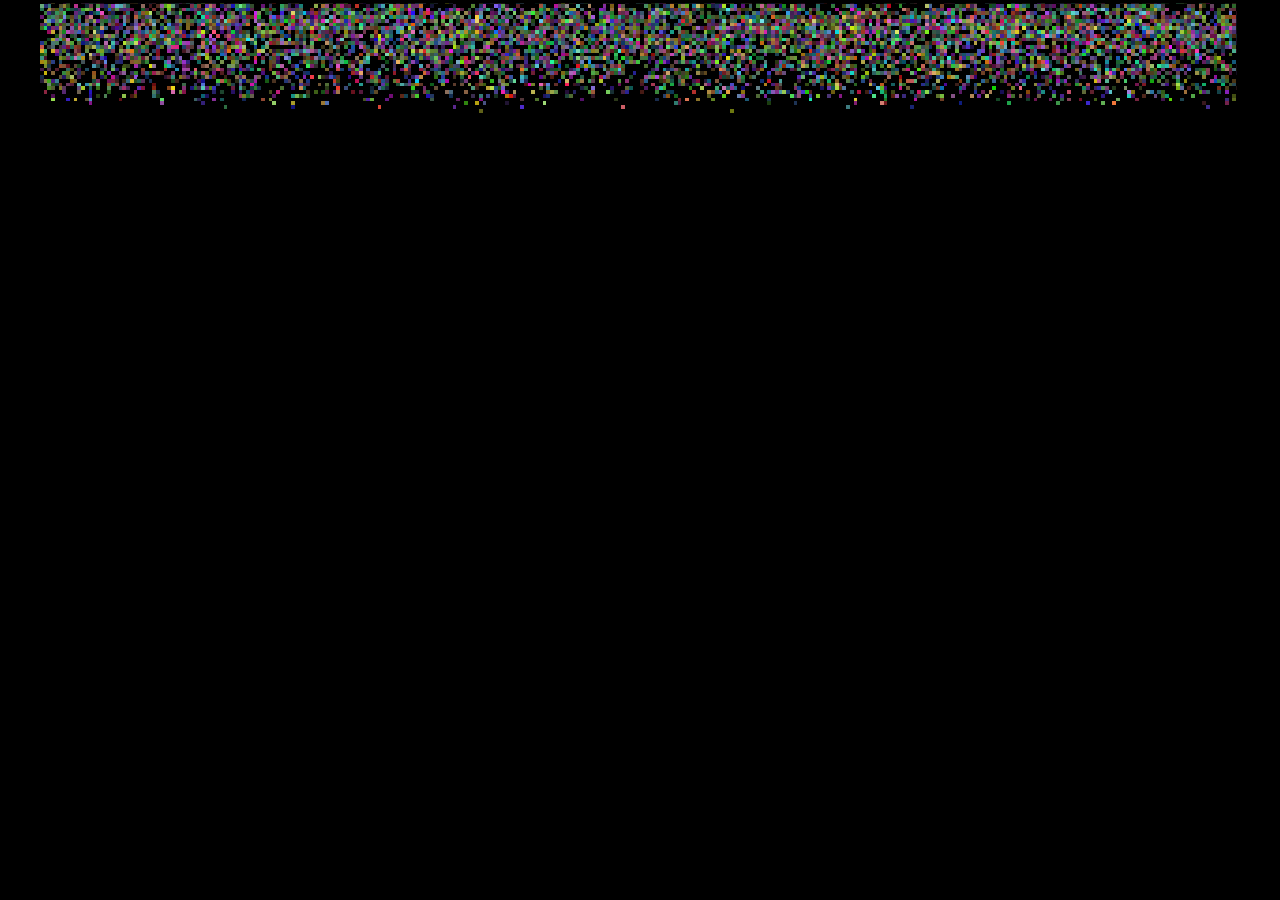
<file: particle.html>
<!DOCTYPE html>
<!--[if lt IE 7 ]> <html lang="en" class="ie6" > <![endif]-->
<!--[if IE 7 ]>    <html lang="en" class="ie7" > <![endif]-->
<!--[if IE 8 ]>    <html lang="en" class="ie8" > <![endif]-->
<!--[if IE 9 ]>    <html lang="en" class="ie9" > <![endif]-->
<!--[if (gt IE 9)|!(IE)]><!--> <html lang="en" class="" > <!--<![endif]-->
<head>
  <meta charset="utf-8">
  <meta name="viewport" content="width=device-width, initial-scale=1">

  <title>Particle Demo</title>

  
  
  <meta name="viewport" content="width=device-width, initial-scale=1">
  

  
</head>
<body>






<div id="content"></div>








<script src="vendor.bundle.js"></script>

<script src="common.bundle.js"></script>

<script src="particle.bundle.js"></script>





</body>
</html>
</file>
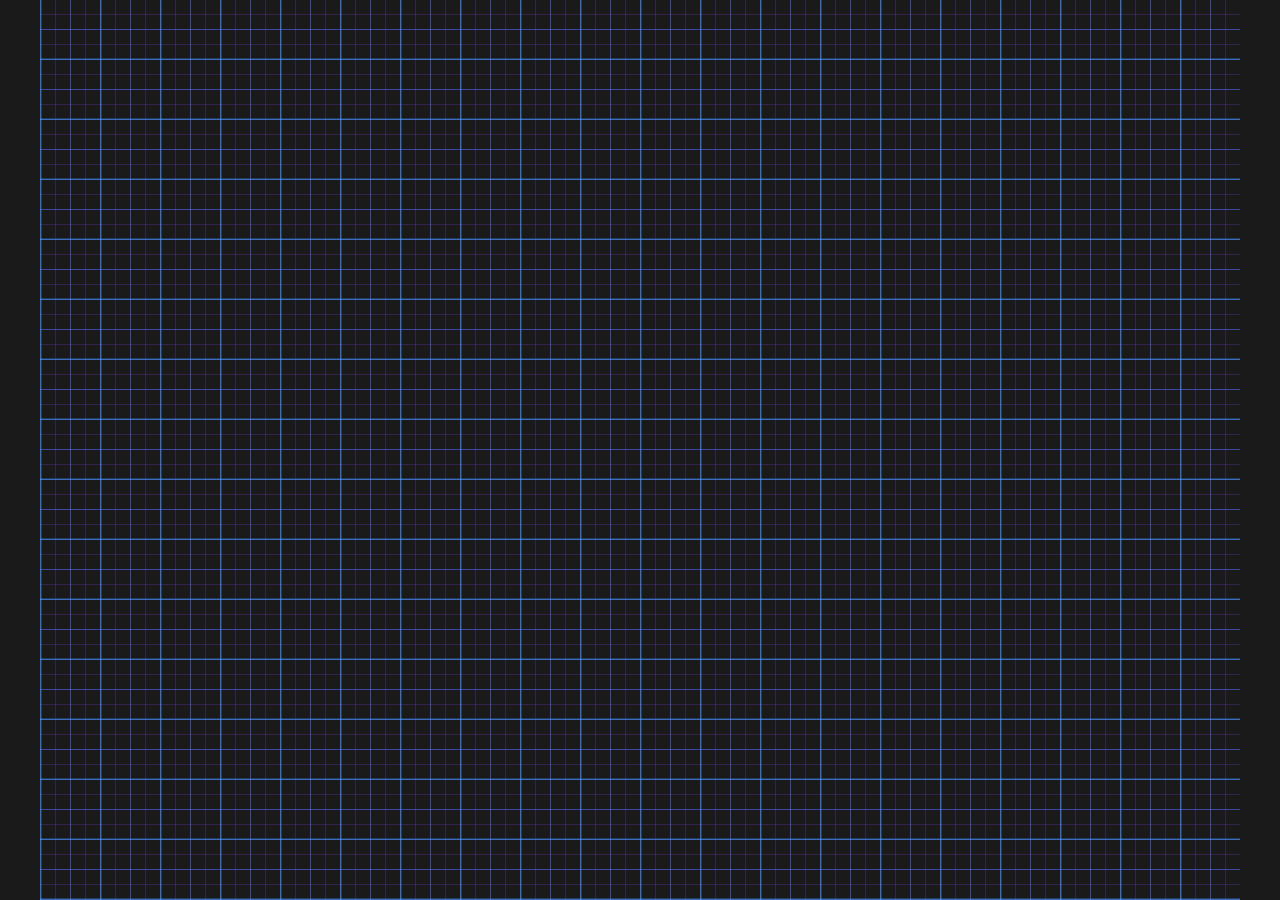
<file: sprite.html>
<!DOCTYPE html>
<!--[if lt IE 7 ]> <html lang="en" class="ie6" > <![endif]-->
<!--[if IE 7 ]>    <html lang="en" class="ie7" > <![endif]-->
<!--[if IE 8 ]>    <html lang="en" class="ie8" > <![endif]-->
<!--[if IE 9 ]>    <html lang="en" class="ie9" > <![endif]-->
<!--[if (gt IE 9)|!(IE)]><!--> <html lang="en" class="" > <!--<![endif]-->
<head>
  <meta charset="utf-8">
  <meta name="viewport" content="width=device-width, initial-scale=1">

  <title>Sprite Demo</title>

  
  
  <meta name="viewport" content="width=device-width, initial-scale=1">
  

  
</head>
<body>






<div id="content"></div>








<script src="vendor.bundle.js"></script>

<script src="common.bundle.js"></script>

<script src="sprite.bundle.js"></script>





</body>
</html>
</file>
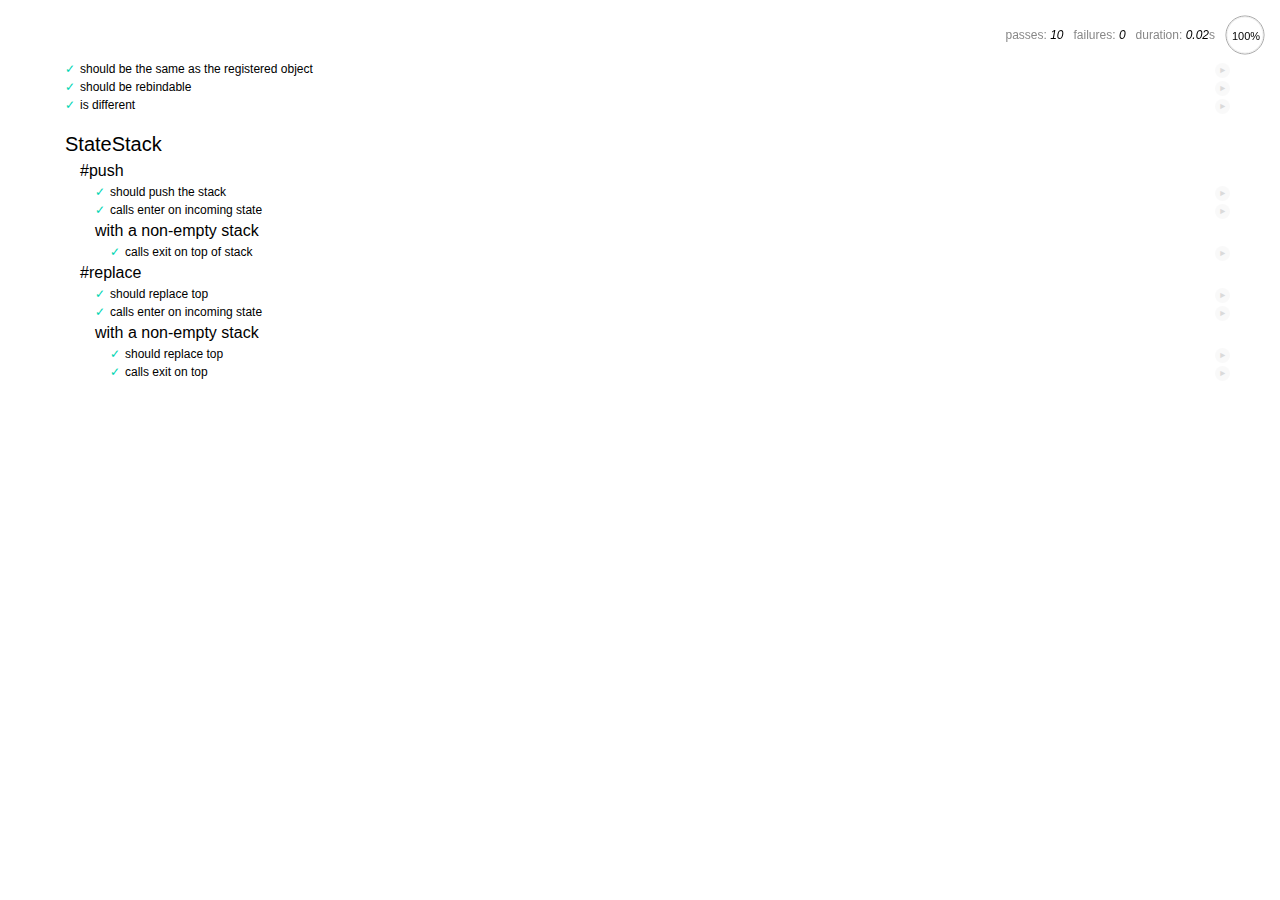
<file: test.html>
<!DOCTYPE html>
<!--[if lt IE 7 ]> <html lang="en" class="ie6" > <![endif]-->
<!--[if IE 7 ]>    <html lang="en" class="ie7" > <![endif]-->
<!--[if IE 8 ]>    <html lang="en" class="ie8" > <![endif]-->
<!--[if IE 9 ]>    <html lang="en" class="ie9" > <![endif]-->
<!--[if (gt IE 9)|!(IE)]><!--> <html lang="en" class="" > <!--<![endif]-->
<head>
  <meta charset="utf-8">
  <meta name="viewport" content="width=device-width, initial-scale=1">

  <title>App Test</title>

  
  
  <meta name="viewport" content="width=device-width, initial-scale=1">
  

  
</head>
<body>






<div id="content"></div>

<div id="mocha"></div>








<script src="vendor.bundle.js"></script>

<script src="common.bundle.js"></script>

<script src="testconfig.bundle.js"></script>

<script src="test.bundle.js"></script>

<script src="testrun.bundle.js"></script>





</body>
</html>
</file>
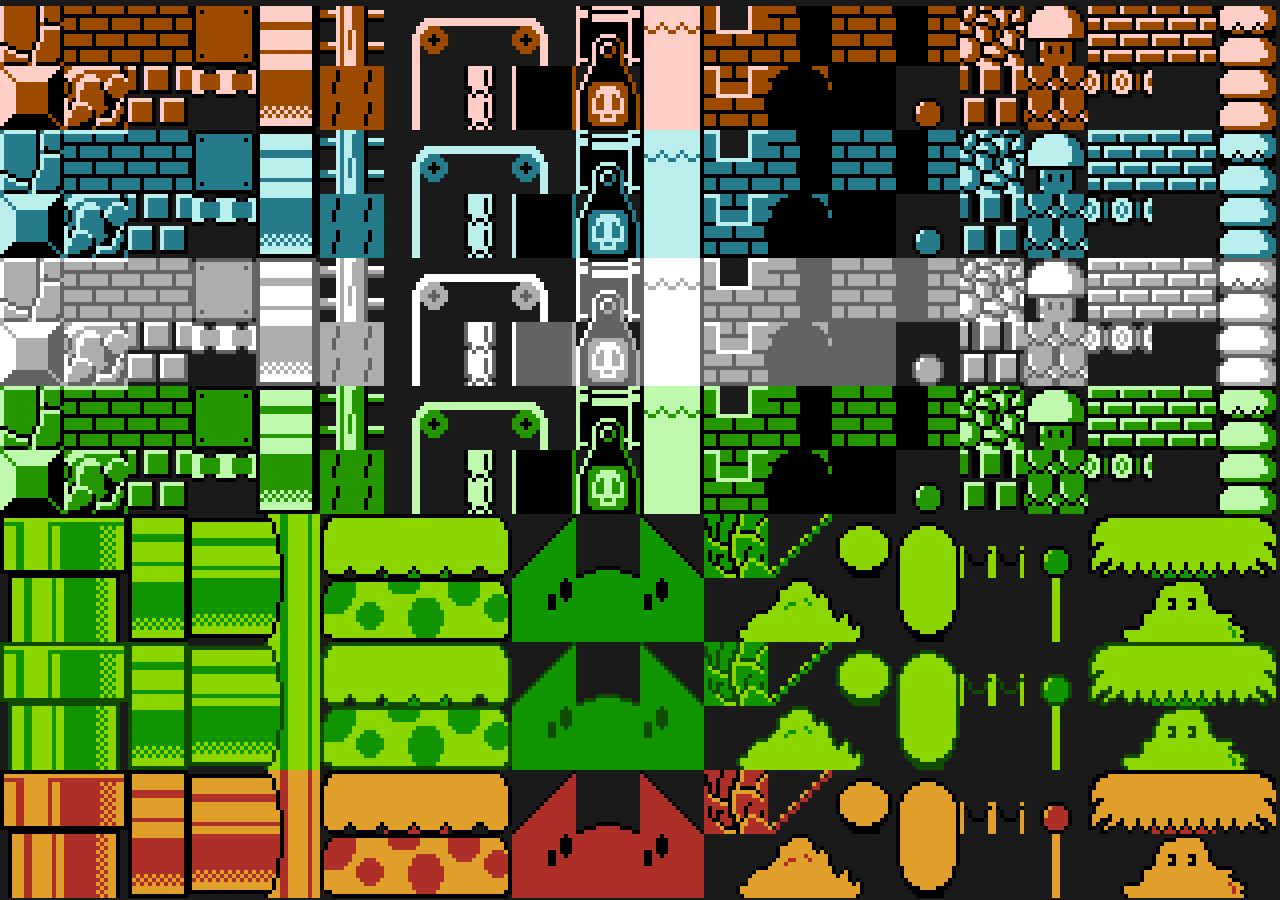
<file: tilemap.html>
<!DOCTYPE html>
<!--[if lt IE 7 ]> <html lang="en" class="ie6" > <![endif]-->
<!--[if IE 7 ]>    <html lang="en" class="ie7" > <![endif]-->
<!--[if IE 8 ]>    <html lang="en" class="ie8" > <![endif]-->
<!--[if IE 9 ]>    <html lang="en" class="ie9" > <![endif]-->
<!--[if (gt IE 9)|!(IE)]><!--> <html lang="en" class="" > <!--<![endif]-->
<head>
  <meta charset="utf-8">
  <meta name="viewport" content="width=device-width, initial-scale=1">

  <title>Tilemap Demo</title>

  
  
  <meta name="viewport" content="width=device-width, initial-scale=1">
  

  
</head>
<body>






<div id="content"></div>








<script src="vendor.bundle.js"></script>

<script src="common.bundle.js"></script>

<script src="tilemap.bundle.js"></script>





</body>
</html>
</file>
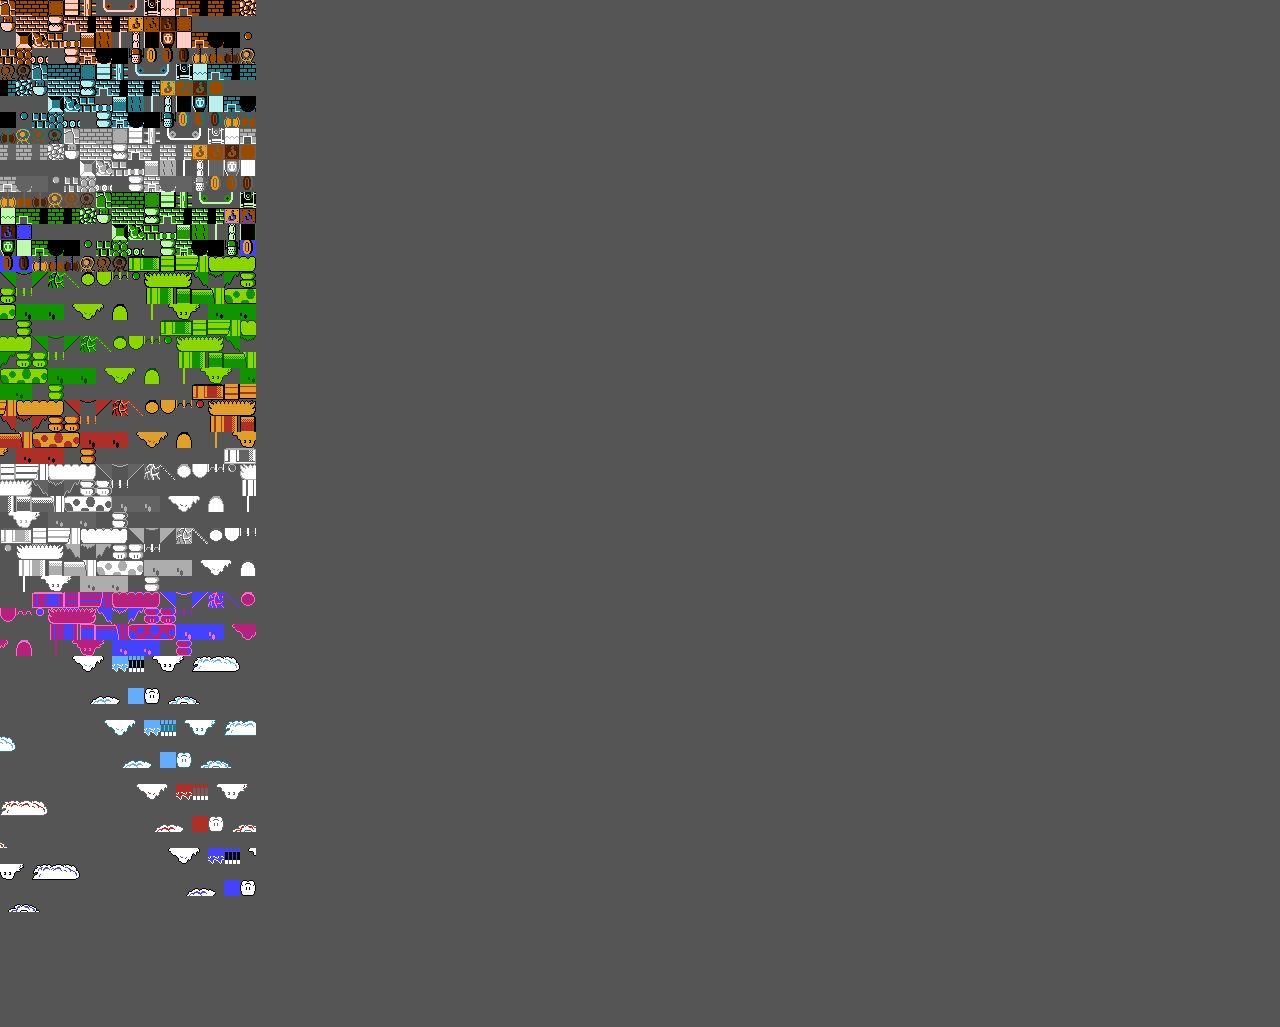
<file: tilemap_texture.html>
<!DOCTYPE html>
<!--[if lt IE 7 ]> <html lang="en" class="ie6" > <![endif]-->
<!--[if IE 7 ]>    <html lang="en" class="ie7" > <![endif]-->
<!--[if IE 8 ]>    <html lang="en" class="ie8" > <![endif]-->
<!--[if IE 9 ]>    <html lang="en" class="ie9" > <![endif]-->
<!--[if (gt IE 9)|!(IE)]><!--> <html lang="en" class="" > <!--<![endif]-->
<head>
  <meta charset="utf-8">
  <meta name="viewport" content="width=device-width, initial-scale=1">

  <title>TilemapTextureBuilder Demo</title>

  
  
  <meta name="viewport" content="width=device-width, initial-scale=1">
  

  
</head>
<body>






<div id="content"></div>








<script src="vendor.bundle.js"></script>

<script src="common.bundle.js"></script>

<script src="tilemap_texture.bundle.js"></script>





</body>
</html>
</file>
